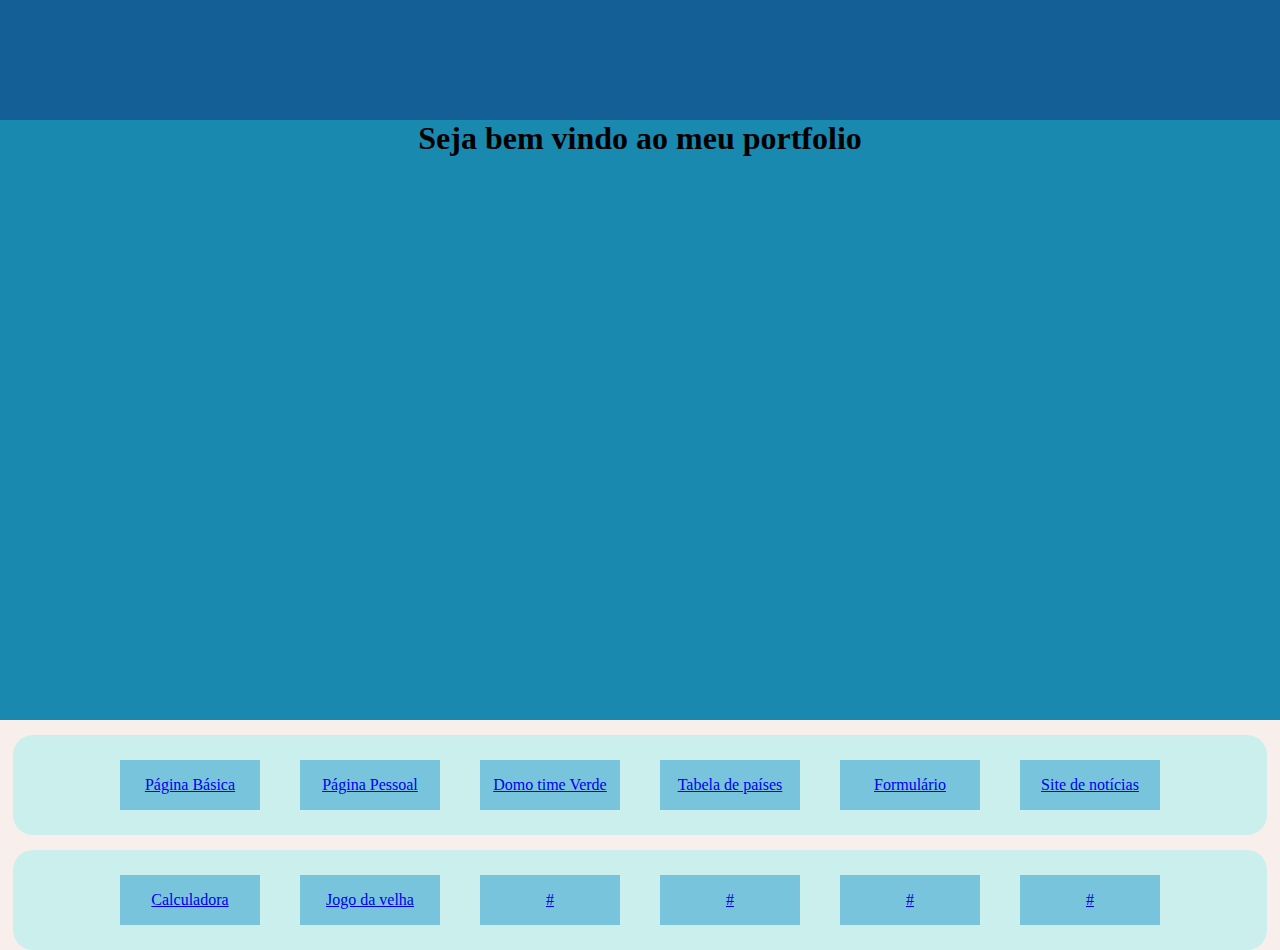
<file: trabalhos/index.html>
<!DOCTYPE html>
<html lang="en">
<head>
     <meta charset="UTF-8">
     <meta http-equiv="X-UA-Compatible" content="IE=edge">
     <meta name="viewport" content="width=device-width, initial-scale=1.0">
     <link rel="stylesheet" href="style.css">
     <title>Portfolio</title>
</head>
<body>
     <div class="container">
          <div class="header">

          </div>
          <div class="header-img">
               <h1>Seja bem vindo ao meu portfolio</h1>
          </div>
          <div class="conteudo">
               <div class="desafios-semanais">
                    <div class="card"><a href="./desafios/desafio_1">Página Básica</a></div>    
                    <div class="card"><a href="./desafios/desafio_2">Página Pessoal</a></div>    
                    <div class="card"><a href="./desafios/desafio_3">Domo time Verde</a></div>    
                    <div class="card"><a href="./desafios/desafio_4">Tabela de países</a></div>    
                    <div class="card"><a href="./desafios/desafio_5">Formulário</a></div>    
                    <div class="card"><a href="./desafios/desafio_6">Site de notícias</a></div>    
               </div>
               <div class="projetos">
                    <div class="card"><a href="./projetos/">Calculadora</a></div>
                    <div class="card"><a href="./projetos/">Jogo da velha</a></div>
                    <div class="card"><a href="./projetos/">#</a></div>
                    <div class="card"><a href="./projetos/">#</a></div>
                    <div class="card"><a href="./projetos/">#</a></div>
                    <div class="card"><a href="./projetos/">#</a></div>
               </div>
          </div>
          <div class="footer">

          </div>
     </div>
</body>
</html>
</file>
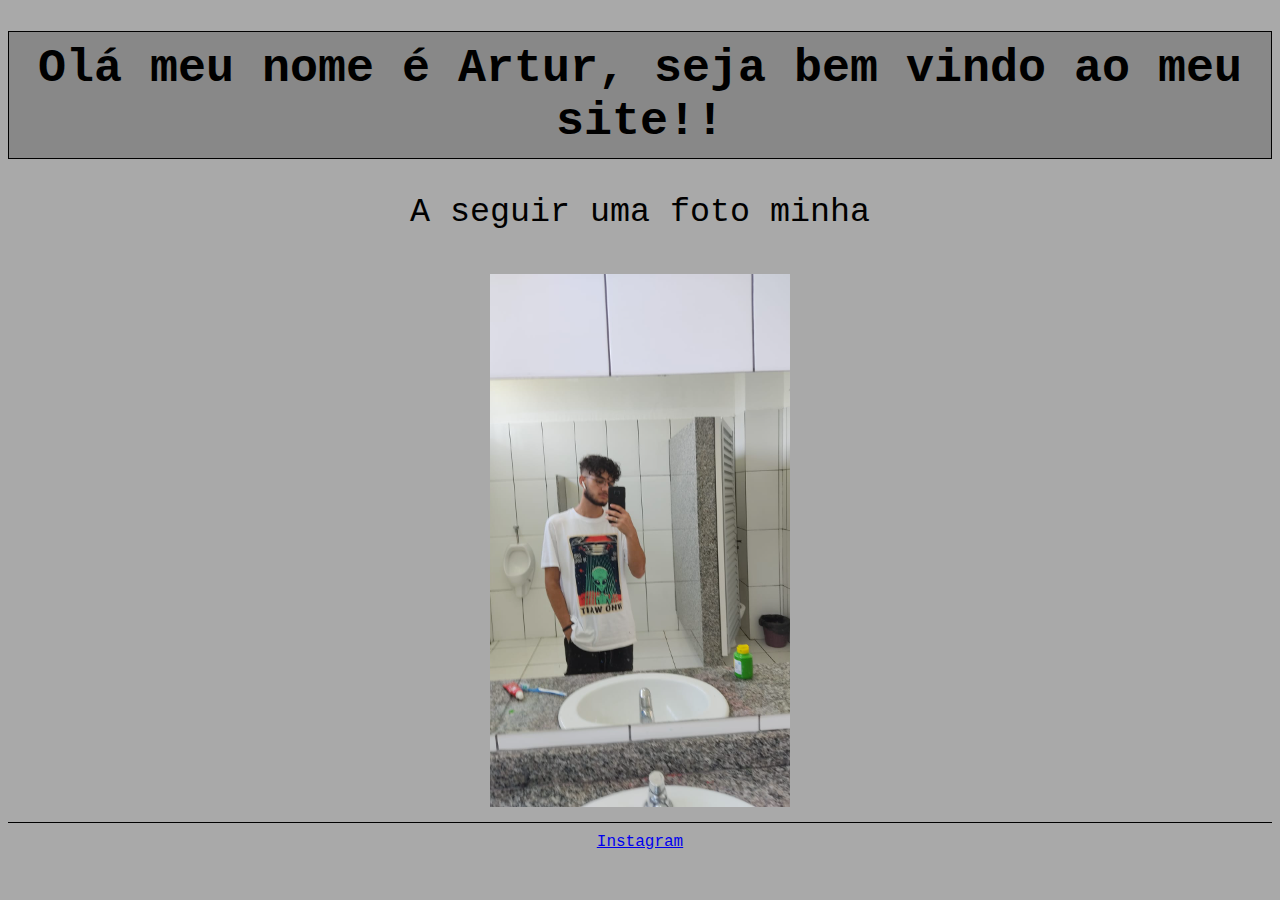
<file: trabalhos/desafios/desafio_2/index.html>
<!DOCTYPE html>
<html lang="pt-br">
<head>
     <meta charset="UTF-8">
     <meta http-equiv="X-UA-Compatible" content="IE=edge">
     <meta name="viewport" content="width=device-width, initial-scale=1.0">
     <link rel="stylesheet" href="style.css">
     <title>Desafio semanal 2</title>
</head>
<body>
     <div class="container">
          
          <h1 id="title">Olá meu nome é Artur, seja bem vindo ao meu site!!</h1>
          <p id="text">A seguir uma foto minha</p>
          <div class="image">
               <img id="minha_foto" src="eu_resized.jpg" alt="era pra aparecer minha foto kkkk">
          </div>
          <div id="rodape">
               <a href="https://www.instagram.com/arturdeters/">Instagram</a>
          </div>
     </div>
</body>
</html>
</file>
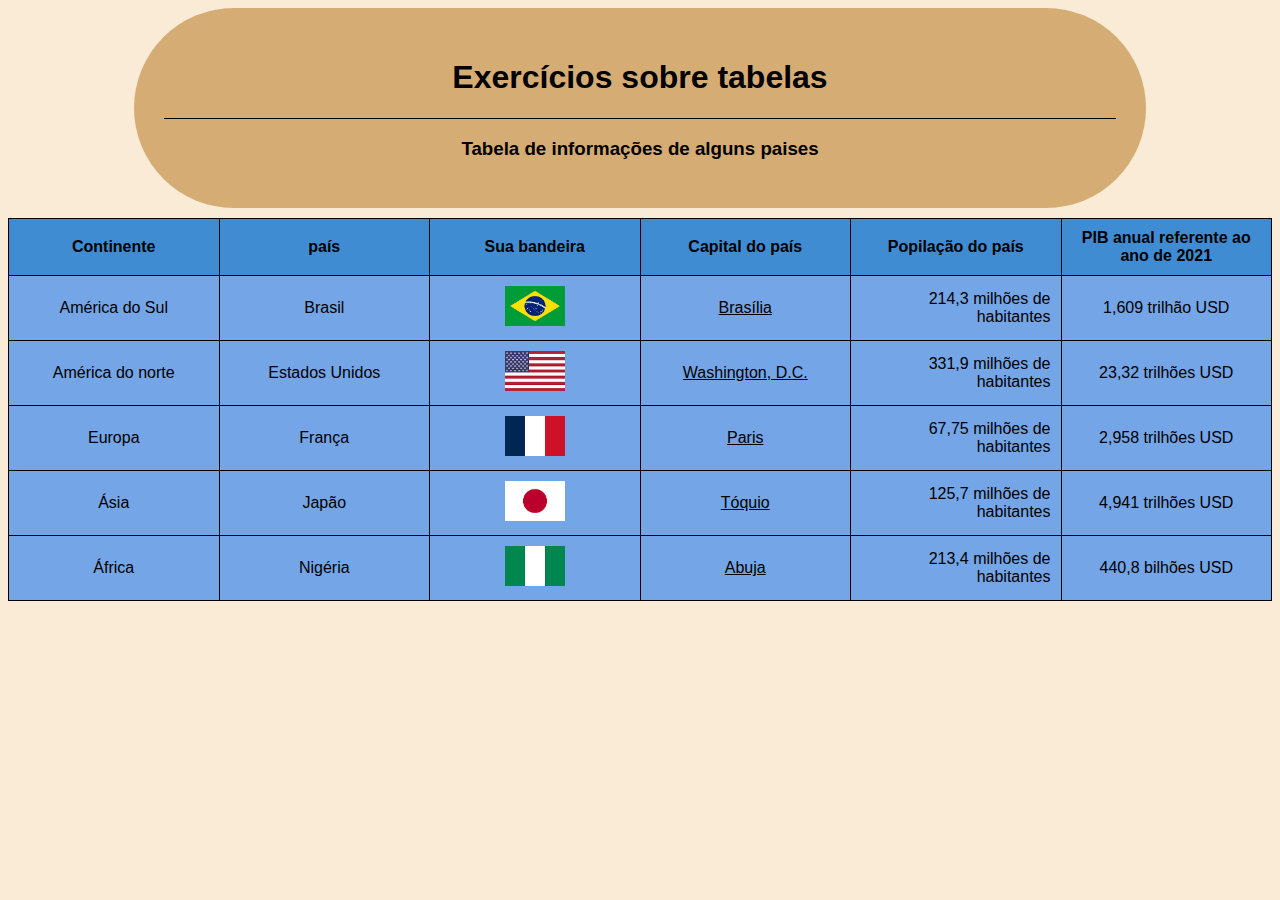
<file: trabalhos/desafios/desafio_4/index.html>
<!DOCTYPE html>
<html lang="pt-br">
<head>
     <meta charset="UTF-8">
     <meta http-equiv="X-UA-Compatible" content="IE=edge">
     <meta name="viewport" content="width=device-width, initial-scale=1.0">
     <title>Tabelas-Desafio_4</title>
     <link rel="stylesheet" href="style.css">
</head>
<body>
     <div class="titles">
          <h1>Exercícios sobre tabelas</h1>
          <div class="subtitle">
               <h3>Tabela de informações de alguns paises</h3>
          </div>
     </div>
     <div class="tablelas">
          <table class="tabela">
               <tr>
                    <th>Continente</th>
                    <th>país</th>
                    <th>Sua bandeira</th>
                    <th>Capital do país</th>
                    <th>Popilação do país</th>
                    <th>PIB anual referente ao ano de 2021</th>
               </tr>
                    <td>América do Sul</td>
                    <td>Brasil</td>
                    <td><img src="./imagens/brasil.png" alt="Bandeira do Brasil"></td>
                    <td><a href="https://pt.wikipedia.org/wiki/Brasília">Brasília</a></td>
                    <td class="pop">214,3 milhões de habitantes</td>
                    <td>1,609 trilhão USD</td>
               </tr>
               <tr>
                    <td>América do norte</td>
                    <td>Estados Unidos</td>
                    <td><img src="./imagens/estados_unidos.png" alt="Bandeira dos estados unidos"></td>
                    <td><a href="https://pt.wikipedia.org/wiki/Washington,_D.C.">Washington, D.C.
                    </a></td>
                    <td class="pop">331,9 milhões de habitantes</td>
                    <td>23,32 trilhões USD</td>
               </tr>
               <tr>
                    <td>Europa</td>
                    <td>França</td>
                    <td><img src="./imagens/franca.png" alt="Bandeira da França"></td>
                    <td><a href="https://pt.wikipedia.org/wiki/Paris">Paris</a></td>
                    <td class="pop">67,75 milhões de habitantes</td> 
                    <td>2,958 trilhões USD</td>
               </tr>
               <tr>
                    <td>Ásia</td>
                    <td>Japão</td>
                    <td><img src="./imagens/japao.png" alt="Bandeira do Japão"></td>
                    <td><a href="https://pt.wikipedia.org/wiki/Tóquio">Tóquio</a></td>
                    <td class="pop">125,7 milhões de habitantes</td>
                    <td>4,941 trilhões USD </td>
               </tr>
               <tr>
                    <td>África</td>
                    <td>Nigéria</td>
                    <td><img src="./imagens/nigeria.png" alt="Bandeira da Nigéria"></td>
                    <td><a href="https://pt.wikipedia.org/wiki/Abuja">Abuja</a></td>
                    <td class="pop">213,4 milhões de habitantes</td>
                    <td>440,8 bilhões USD</td>
               </tr>
          </table>
     </div>
</body>
</html>
</file>
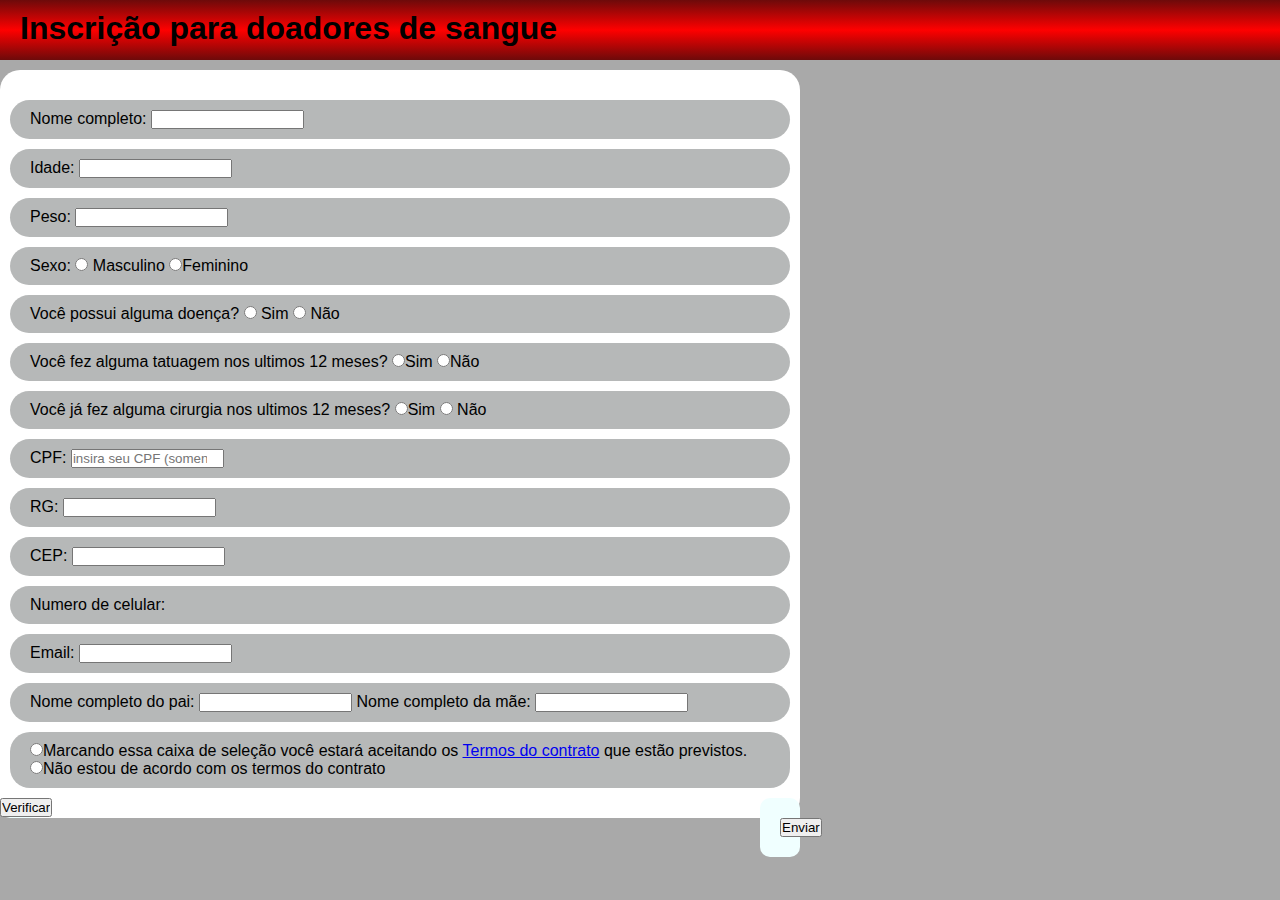
<file: trabalhos/desafios/desafio_5/index.html>
<!DOCTYPE html>
<html lang="pt-br">
<head>
     <meta charset="UTF-8">
     <meta http-equiv="X-UA-Compatible" content="IE=edge">
     <meta name="viewport" content="width=device-width, initial-scale=1.0">
     <title>Document</title>
     <link rel="stylesheet" href="style.css">
</head>
<body>
     <header>
          <div class="titulo">
               <h1>Inscrição para doadores de sangue</h1>
          </div>
     </header>
     <div class="conteudo">
          <div>
               <form action="https://inf.fw.iffarroupilha.edu.br/~bruno/form/formulario.php" name="f" method="get">
                    <div class="Nome">
                         <label for="nome">Nome completo:</label>
                         <input type="text" name="Nome completo:"><br>
                    </div>
                    <div class="idade">
                         <label for="idade">Idade: </label>
                         <input type="number" name="idade">
                    </div>
                    <div class="peso">
                         <label for="peso">Peso: </label>
                         <input type="number" name="peso"> 
                    </div>
                    <div class="sexo">
                         <label for="sexo">Sexo: </label>
                         <input type="radio" value="Masculino" name="sexo"> Masculino
                         <input type="radio" value="Feminino" name="sexo">Feminino
                    </div>
                    <div class="doenca"> <!--Não pode, para ficar mais fácil-->
                         <label for="doenca">Você possui alguma doença?</label>
                         <input type="radio" name="doenca" value="s"> Sim
                         <input type="radio" name="doenca" value="n"> Não
                    </div>
                    <div class="tatoo"> <!-- após 12 meses-->
                         <label for="tatoo">Você fez alguma tatuagem nos ultimos 12 meses?</label>
                         <input type="radio" name="tatoo" value="s">Sim
                         <input type="radio" name="tatoo" value="n">Não
                    </div>
                    <div class="cirurgia"> <!-- apos 12 meses-->
                         <label for="cirurgia">Você já fez alguma cirurgia nos ultimos 12 meses?</label>
                         <input type="radio" name="cirurgia" value="s">Sim
                         <input type="radio" name="cirurgia" value="n"> Não
                    </div>
                    <div class="cpf">
                         <label for="cpf">CPF: </label> 
                         <input id="cpf" type="number" placeholder="insira seu CPF (somente números)" pattern="[0-9]{11}">
                    </div>
                    <div class="rg">
                         <label for="rg">RG: </label>
                         <input type="number" name="rg">
                    </div>
                    <div class="CEP">
                         <label for="cep">CEP: </label>
                         <input type="number" name="CEP">
                    </div>
                    <div class="numero-celular">
                         <label for="nmr-celular">Numero de celular: </label>
                    </div>
                    <div class="email">
                         <label for="e-mail">Email:</label>
                         <input type="email" name="email">
                    </div>
                    <div class="pais">
                         <label for="pai">Nome completo do pai: </label>
                         <input type="text" name="pai">
                         <label for="mae">Nome completo da mãe: </label>
                         <input type="text" name="mae">
                    </div>
                    <div class="termos-contrato">
                         <input type="radio" name="contrato" value="aceito"><label for="contrato">Marcando essa caixa de seleção você estará aceitando os <a href="#">Termos do contrato</a>
                              que estão previstos.</label><br>
                         <input type="radio" name="contrato" value="nao-aceito"><label for="contrato">Não estou de acordo com os termos do contrato</label>
                    </div>    
                    <div class="button-verificar">
                         <input type="button" name="verificar" value="Verificar">
                    </div>
                    <div class="button-submit">
                         <input type="button" name="submit" value="Enviar">
                    </div>
               </form>
          </div>
     </div>
</body>
</html>
</file>
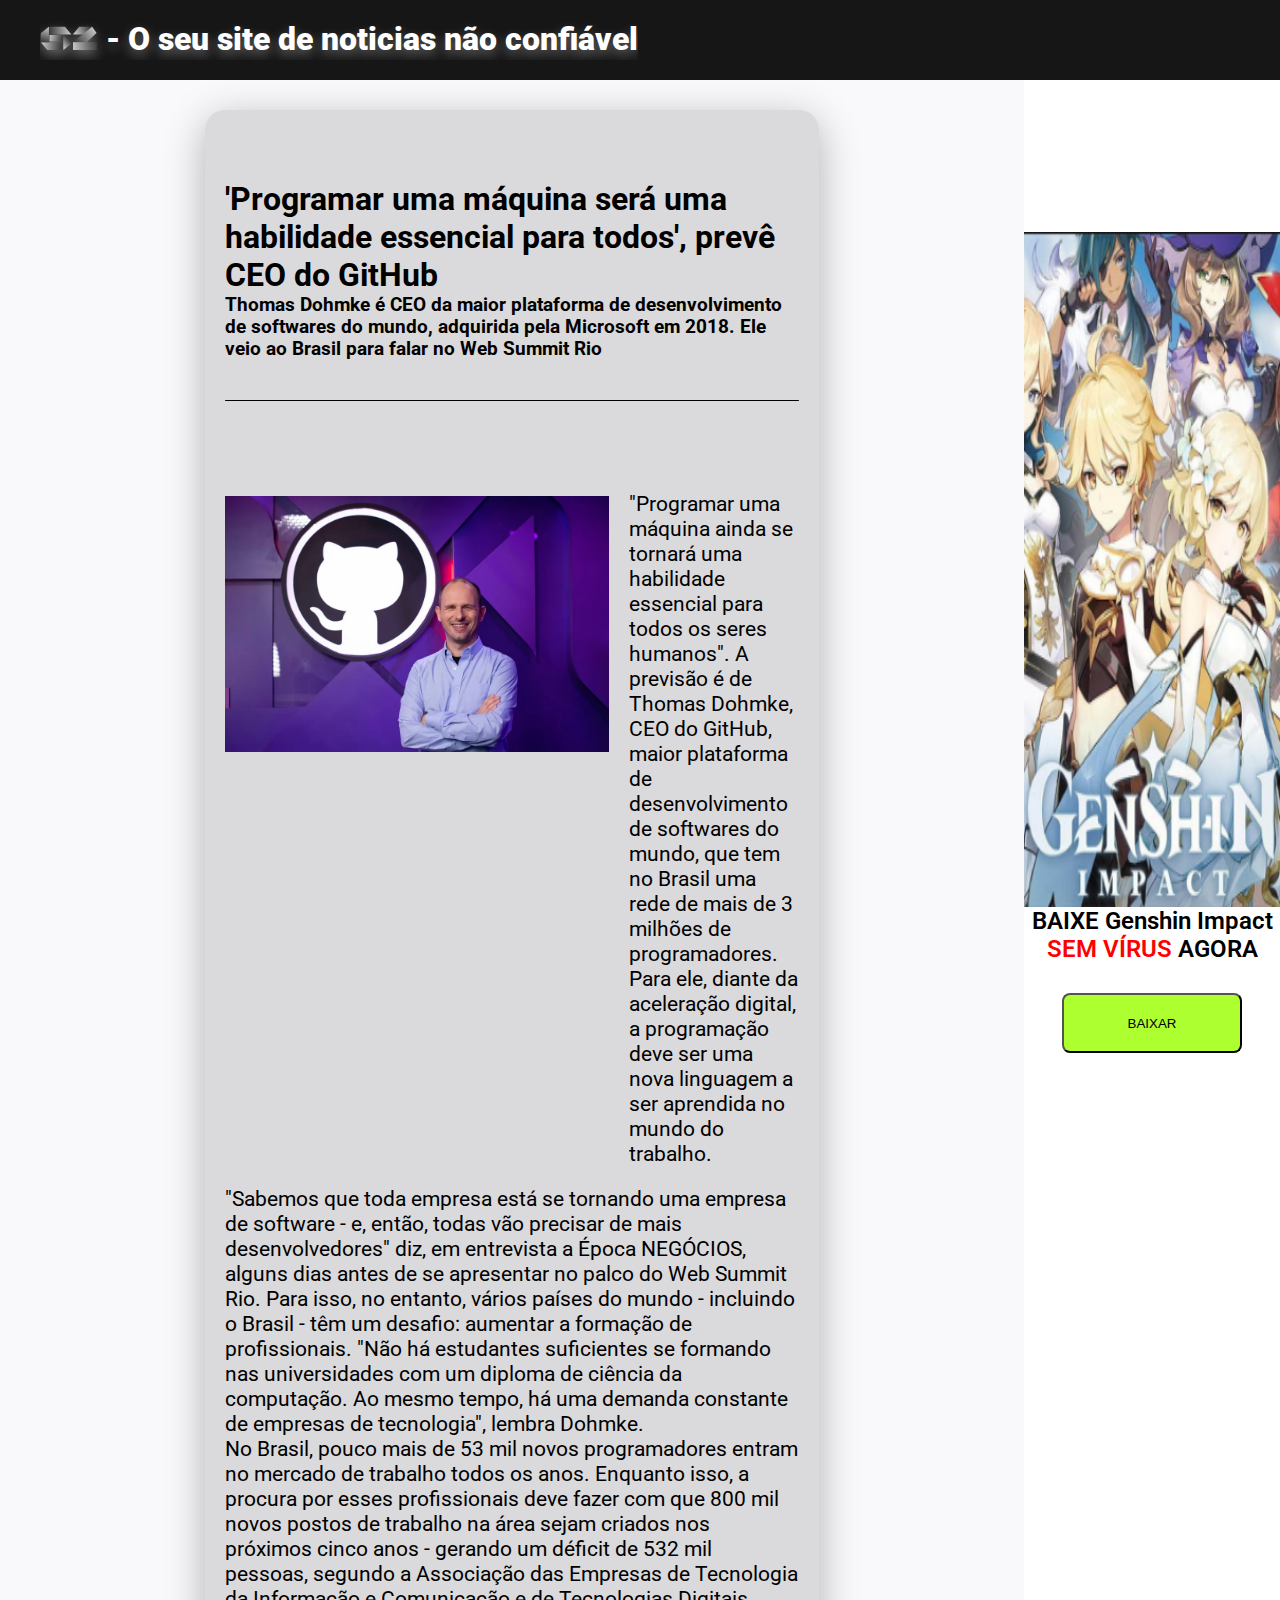
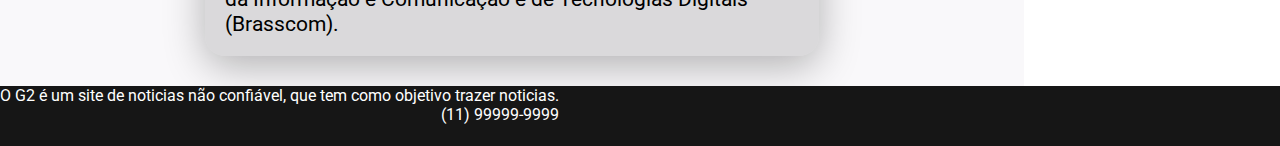
<file: trabalhos/desafios/desafio_6/index.html>
<!DOCTYPE html>
<html lang="pt-br">
<head>
     <meta charset="UTF-8">
     <meta http-equiv="X-UA-Compatible" content="IE=edge">
     <meta name="viewport" content="width=device-width, initial-scale=1.0">
     <link rel="stylesheet" href="style.css">
     <script src="script.js"></script>
     <link rel="preconnect" href="https://fonts.googleapis.com">
     <link rel="preconnect" href="https://fonts.gstatic.com" crossorigin>
     <link href="https://fonts.googleapis.com/css2?family=Roboto:ital,wght@1,300&display=swap" rel="stylesheet">
     <link rel="preconnect" href="https://fonts.googleapis.com">
     <link rel="preconnect" href="https://fonts.gstatic.com" crossorigin>
     <link href="https://fonts.googleapis.com/css2?family=Foldit:wght@600&family=Roboto:ital,wght@1,300&display=swap" rel="stylesheet">
     <title>G2 | Notícias duvidosas</title>
</head>
<body>
     <div class="container">
          <div class="header">
               <h1 id="name" ><span id="logo">G2</span> - O seu site de noticias não confiável</h1> 
          </div>
          <div class="document">
               <div id="main">
                    <div id="filha-main">
                         <div class="title">
                              <h1 id="title-ia">'Programar uma máquina será uma habilidade essencial para todos', prevê CEO do GitHub</h1>
                              <h3 id="sub-title">Thomas Dohmke é CEO da maior plataforma de desenvolvimento de softwares do mundo, adquirida pela Microsoft em 2018. Ele veio ao Brasil para falar no Web Summit Rio</h3>
                              <div class="line"></div>
                         </div>
                         <div class="doc-noticia">
                              <div class="img-noticia">
                                   <img src="./img/thomas-dohmke-headshot.webp" alt="Imagem do CEO do GitHub">
                                   <p class="doc-cont">"Programar uma máquina ainda se tornará uma habilidade essencial para todos os seres humanos". A previsão é de Thomas Dohmke, CEO do GitHub, maior plataforma de desenvolvimento de softwares do mundo, que tem no Brasil uma rede de mais de 3 milhões de programadores. Para ele, diante da aceleração digital, a programação deve ser uma nova linguagem a ser aprendida no mundo do trabalho.
                              </div>

                              <p class="doc-cont">"Sabemos que toda empresa está se tornando uma empresa de software - e, então, todas vão precisar de mais desenvolvedores" diz, em entrevista a Época NEGÓCIOS, alguns dias antes de se apresentar no palco do Web Summit Rio. Para isso, no entanto, vários países do mundo - incluindo o Brasil - têm um desafio: aumentar a formação de profissionais. "Não há estudantes suficientes se formando nas universidades com um diploma de ciência da computação. Ao mesmo tempo, há uma demanda constante de empresas de tecnologia", lembra Dohmke.</p>
                              <p class="doc-cont">No Brasil, pouco mais de 53 mil novos programadores entram no mercado de trabalho todos os anos. Enquanto isso, a procura por esses profissionais deve fazer com que 800 mil novos postos de trabalho na área sejam criados nos próximos cinco anos - gerando um déficit de 532 mil pessoas, segundo a Associação das Empresas de Tecnologia da Informação e Comunicação e de Tecnologias Digitais (Brasscom).</p>
                         </div>
                    </div>
               </div>
               <div id="left">
                    <img src="./img/Captura de tela 2023-05-04 224711.png" alt="ganshin">
                    <h2>BAIXE Genshin Impact <span id="virus">SEM VÍRUS</span> AGORA</h2>
                    <button id="btn-gns" onclick="virus()">BAIXAR</button>
               </div>
          </div>
          <div class="footer">
               <div class="footer-content">
                    <div class="footer-section about">
                         <p>
                              O G2 é um site de noticias não confiável, que tem como objetivo trazer noticias.
                         </p>
               <div class="contact">
                    <span><i class="fas fa-phone"></i> (11) 99999-9999</span>
                    <span><i class="fas fa-envelope"></i> 
          </div>

     </div>
</body>
</html>
</file>
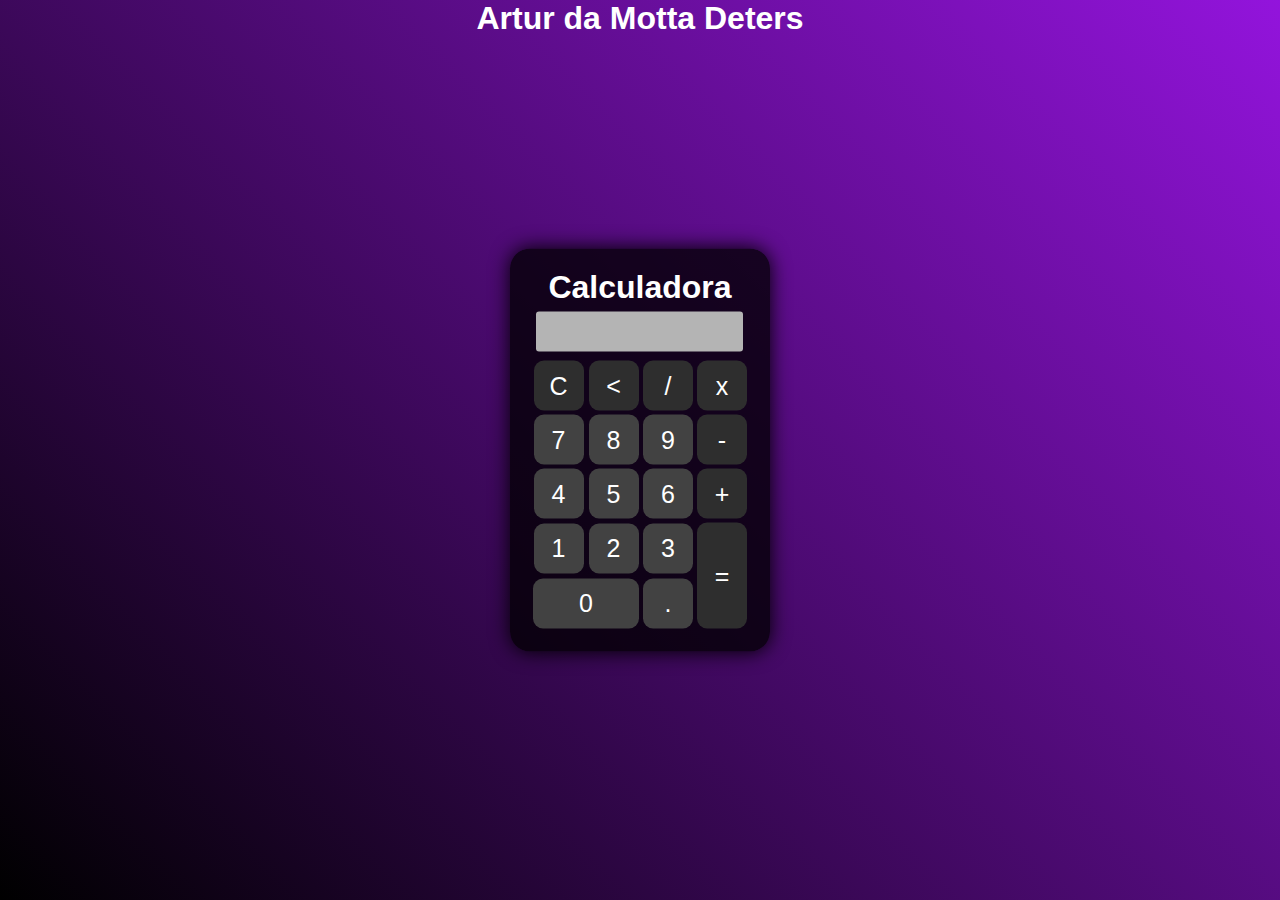
<file: trabalhos/projetos/calculadora/index.html>
<!DOCTYPE html>
<html lang="en">
<head>
     <meta charset="UTF-8">
     <meta http-equiv="X-UA-Compatible" content="IE=edge">
     <meta name="viewport" content="width=device-width, initial-scale=1.0">
     <title>calculadora</title>
     <link rel="stylesheet" href="style.css">
     <script src="script.js"></script>
</head>
<body>
     <div class="fundo">
          <h1>Artur da Motta Deters</h1>
          <div class="calculadora">
               <h1>Calculadora</h1>
               <p id="resultado"></p>
               <table>
                    <tr>
                         <td><button class="op" onclick="clean()">C</button></td>
                         <td><button class="op" onclick="back()"><</button></td>
                         <td><button class="op" onclick="insert('/')">/</button></td>
                         <td><button class="op" onclick="insert('*')">x</button></td>
                    </tr>
                    <tr>
                         <td><button class="num" onclick="insert(7)">7</button></td>
                         <td><button class="num" onclick="insert(8)">8</button></td>
                         <td><button class="num" onclick="insert(9)">9</button></td>
                         <td><button class="op" onclick="insert('-')">-</button></td>
                    </tr>
                    <tr>
                         <td><button class="num" onclick="insert(4)">4</button></td>
                         <td><button class="num" onclick="insert(5)">5</button></td>
                         <td><button class="num" onclick="insert(6)">6</button></td>
                         <td><button class="op" onclick="insert('+')">+</button></td>
                    </tr>
                    <tr>
                         <td><button class="num" onclick="insert(1)">1</button></td>
                         <td><button class="num" onclick="insert(2)">2</button></td>
                         <td><button class="num" onclick="insert(3)">3</button></td>
                         <td rowspan="2"><button id="bot-igual" onclick="calcular()">=</button></td>
                    </tr>
                    <tr>
                         <td colspan="2"><button class="num" id="bot-zero" onclick="insert(0)">0</button></td>
                         <td><button class="num" onclick="insert('.')">.</button></td>
                    </tr>
               </table>
          </div>
     </div>
</body>
</html>
</file>
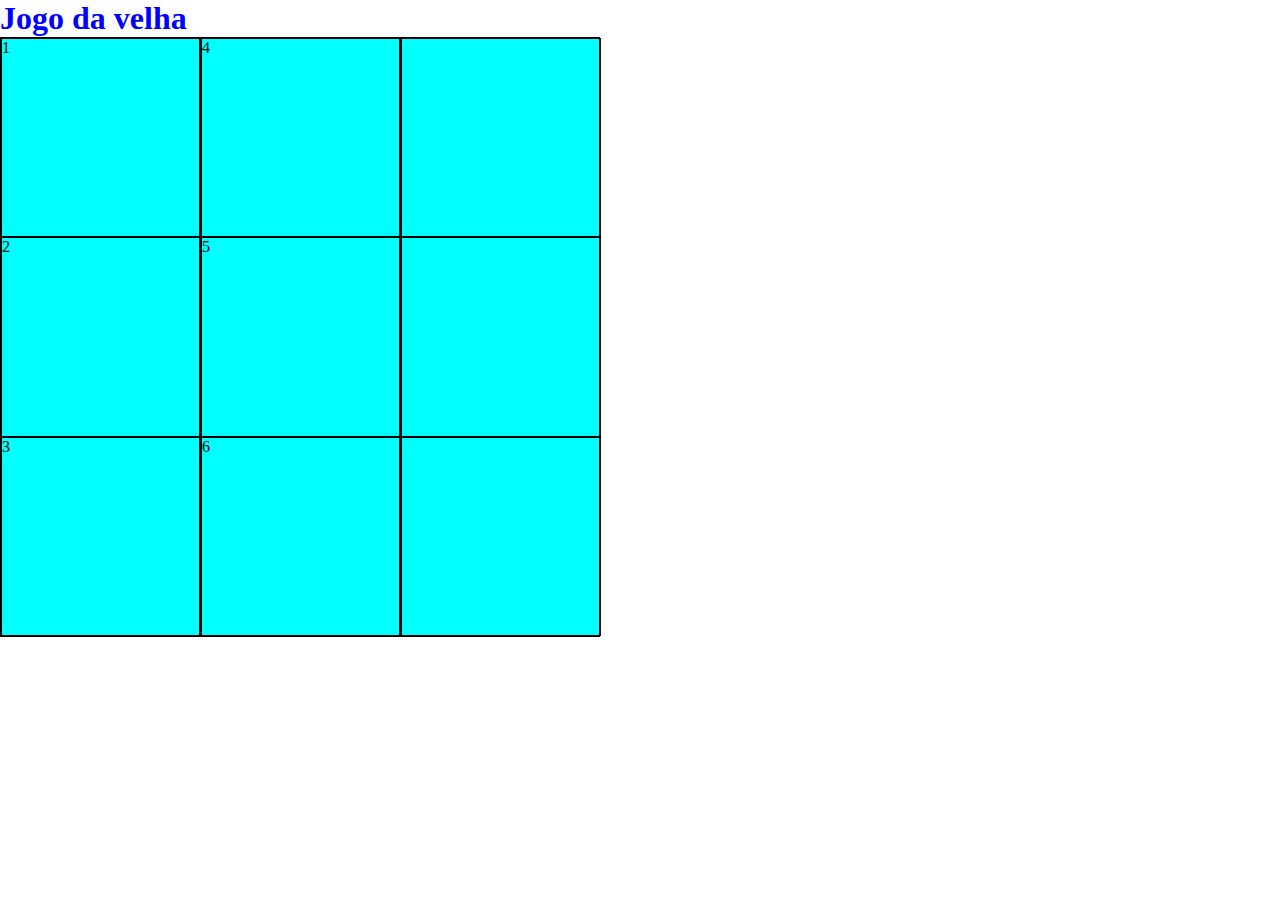
<file: trabalhos/projetos/jogo_da_velha/index.html>
<!DOCTYPE html>
<html lang="en">
<head>
     <meta charset="UTF-8">
     <meta http-equiv="X-UA-Compatible" content="IE=edge">
     <meta name="viewport" content="width=device-width, initial-scale=1.0">
     <title>Jogo da velha</title>
     <link rel="stylesheet" href="style.css">
</head>
<body>
     <div class="container">
          <div class="title">
               <h1>Jogo da velha</h1>
          </div>
          <div class="game">
               <div class="line-1">
                    <div class="column-1" name="column-1-line-1">1</div>
                    <div class="column-2" name="column-2-line-1">2</div>
                    <div class="column-3" name="column-3-line-1">3</div>
               </div>
               <div class="line-2">
                    <div class="column-1" name="column-1-line-2">4</div>
                    <div class="column-2" name="column-2-line-2">5</div>
                    <div class="column-3" name="column-3-line-2">6</div>
               </div>
               <div class="line-3">
                    <div class="column-1" name="column-1-line-3"></div>
                    <div class="column-2" name="column-2-line-3"></div>
                    <div class="column-3" name="column-3-line-3"></div>
               </div>
          </div>
     </div>
</body>
</html>
</file>
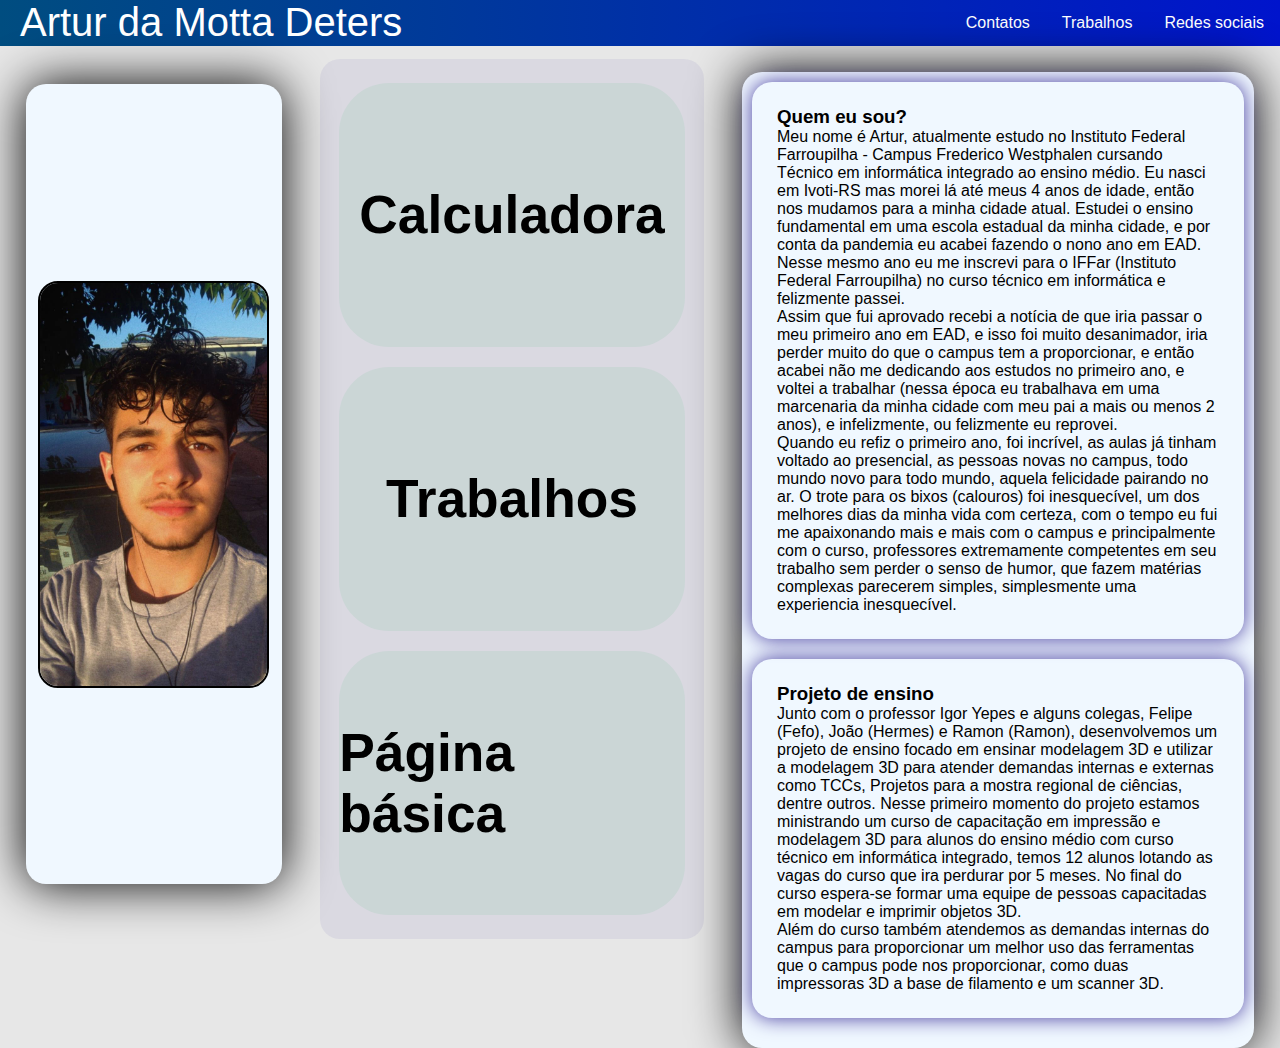
<file: cancel.html>
<!DOCTYPE html>
<html lang="pt-br">
<head>
     <meta charset="UTF-8">
     <meta http-equiv="X-UA-Compatible" content="IE=edge">
     <meta name="viewport" content="width=device-width, initial-scale=1.0">
     <link rel="stylesheet" href="style.css">
     <title>Artur da Motta Deters</title>
</head>
<body>
     <div class="container">
          <header> <!--Cabeçario da página-->
               <div class="containder-2">
                    <div class="menu">
                         <nav>
                              <ul>
                                   <li name="nome">Artur da Motta Deters</li>
                                   <li><a href="#">Redes sociais</a></li>
                                   <li><a href="./trabalhos/index.html">Trabalhos</a></li>                    
                                   <li><a href="#">Contatos</a></li>
                              </ul>
                         </nav>
                    </div>
               </div>
          </header>
          <div> <!--Conteúdo da página-->
               <div id="img-001">
                    <img src="./img/artur.jpg" alt="Imagem de Artur da Motta Deters">
               </div>
               <div id="quem-sou-eu">
                    <div id="textos">
                         <h3>Quem eu sou?</h3>
                         <p>Meu nome é Artur, atualmente estudo no Instituto Federal Farroupilha - Campus Frederico Westphalen cursando Técnico em informática integrado ao ensino médio. Eu nasci em Ivoti-RS mas morei lá até meus 4 anos de idade, então nos mudamos para a minha cidade atual. Estudei o ensino fundamental em uma escola estadual da minha cidade, e por conta da pandemia eu acabei fazendo o nono ano em EAD. Nesse mesmo ano eu me inscrevi para o IFFar (Instituto Federal Farroupilha) no curso técnico em informática e felizmente passei.</p>
                         <p>Assim que fui aprovado recebi a notícia de que iria passar o meu primeiro ano em EAD, e isso foi muito desanimador, iria perder muito do que o campus tem a proporcionar, e então acabei não me dedicando aos estudos no primeiro ano, e voltei a trabalhar (nessa época eu trabalhava em uma marcenaria da minha cidade com meu pai a mais ou menos 2 anos), e infelizmente, ou felizmente eu reprovei.</p>
                         <p>Quando eu refiz o primeiro ano, foi incrível, as aulas já tinham voltado ao presencial, as pessoas novas no campus, todo mundo novo para todo mundo, aquela felicidade pairando no ar. O trote para os bixos (calouros) foi inesquecível, um dos melhores dias da minha vida com certeza, com o tempo eu fui me apaixonando mais e mais com o campus e principalmente com o curso, professores extremamente competentes em seu trabalho sem perder o senso de humor, que fazem matérias complexas parecerem simples, simplesmente uma experiencia inesquecível.</p>
                    </div>
                    <div id="textos">
                         <h3>Projeto de ensino</h3>
                         <p>Junto com o professor Igor Yepes e alguns colegas, Felipe (Fefo), João (Hermes) e Ramon (Ramon), desenvolvemos um projeto de ensino focado em ensinar modelagem 3D e utilizar a modelagem 3D para atender demandas internas e externas como TCCs, Projetos para a mostra regional de ciências, dentre outros. Nesse primeiro momento do projeto estamos ministrando um curso de capacitação em impressão e modelagem 3D para alunos do ensino médio com curso técnico em informática integrado, temos 12 alunos lotando as vagas do curso que ira perdurar por 5 meses. No final do curso espera-se formar uma equipe de pessoas capacitadas em modelar e imprimir objetos 3D.</p>
                         <p>Além do curso também atendemos as demandas internas do campus para proporcionar um melhor uso das ferramentas que o campus pode nos proporcionar, como duas impressoras 3D a base de filamento e um scanner 3D.</p>
                    </div>
               </div>
               <div class="bot-pg">
                    <div id="bt-pg-div">
                         <a href="./trabalhos/projetos/calculadora/index.html" target="_blank">Calculadora</a>
                    </div>
                    <div id="bt-pg-div">
                         <a href="./trabalhos/index.html" target="_blank">Trabalhos</a>
                    </div>
                    <div id="bt-pg-div">
                         <a href="./trabalhos/desafios/desafio_2/" target="_blank">Página básica</a>
                    </div>
               </div>
          <footer>
               
          </footer>
     </div>
</body>
</html>
</file>
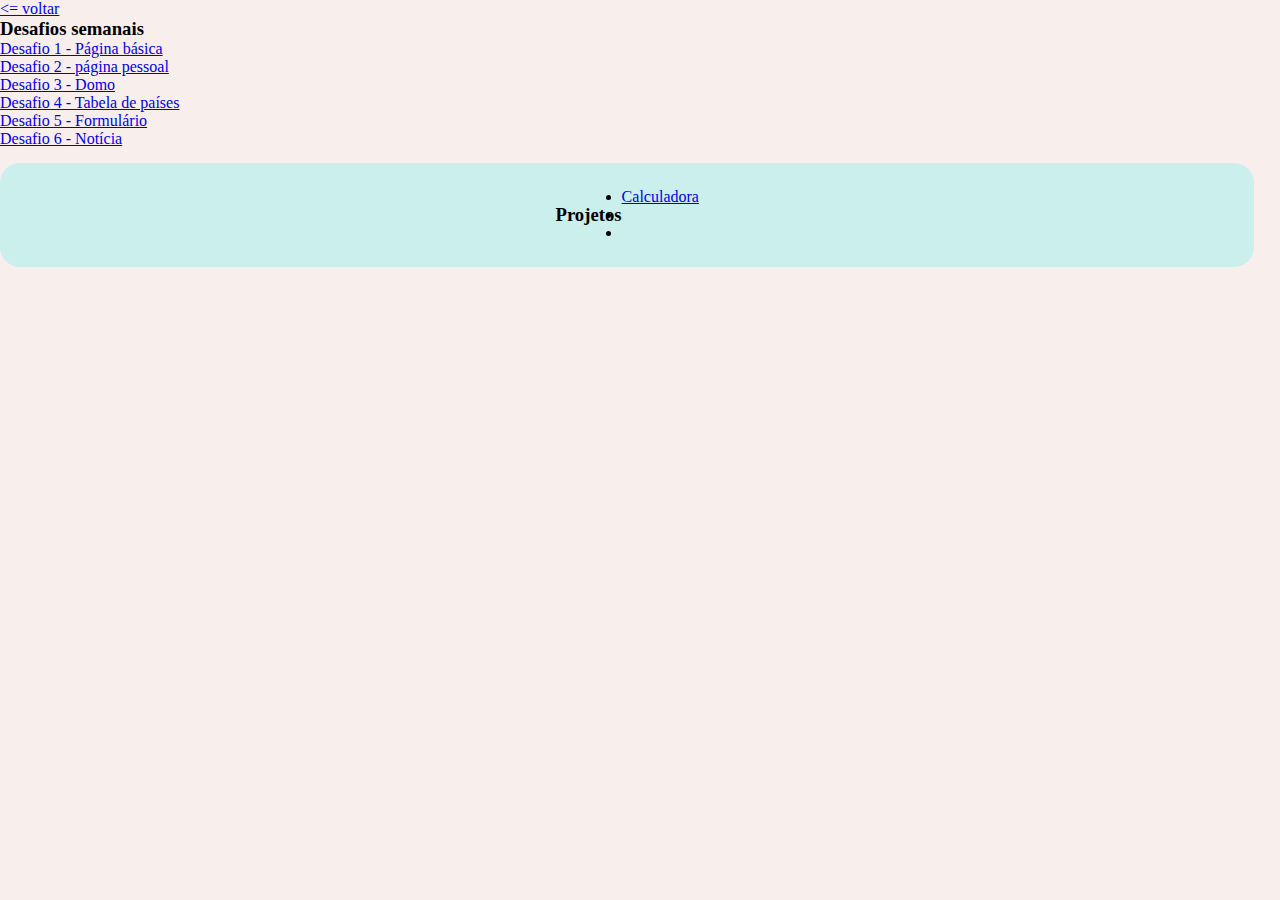
<file: trabalhos/index-cancel.html>
<!DOCTYPE html>
<html lang="en">
<head>
     <meta charset="UTF-8">
     <meta http-equiv="X-UA-Compatible" content="IE=edge">
     <meta name="viewport" content="width=device-width, initial-scale=1.0">
     <title>Trabalhos</title>
     <link rel="stylesheet" href="style.css">
</head>
<body>
     <div class="container">
          <div class="volt"><a href="../index.html"><= voltar</a></div>
          <div class="desafios">
               <h3>Desafios semanais</h3>
               <ul>
                    <li><a target="_blank" href="./desafios/desafio_1/index.html">Desafio 1 - Página básica</a></li>
                    <li><a target="_blank" href="./desafios/desafio_2/index.html">Desafio 2 - página pessoal</a></li>
                    <li><a target="_blank" href="./desafios/desafio_3/index.html">Desafio 3 - Domo</a></li>
                    <li><a target="_blank" href="./desafios/desafio_4/index.html">Desafio 4 - Tabela de países</a></li>
                    <li><a target="_blank" href="./desafios/desafio_5/index.html">Desafio 5 - Formulário</a></li>
                    <li><a target="_blank" href="./desafios/desafio_6/index.html">Desafio 6 - Notícia</a></li>
               </ul>
          </div>
          <div class="projetos">
               <h3>Projetos</h3>
               <ul>
                    <li><a target="_blank" href="./projetos/calculadora">Calculadora</a></li>
                    <li><a target="_blank" href=""></a></li>
                    <li><a target="_blank" href=""></a></li>
               </ul>
          </div>
     </div>
</body>
</html>
</file>
<file: trabalhos/style.css>
:root {
     --color1:  #155f97;
     --color2:  #1a89b0;
     --color3:  #79c4dd;
     --color4:  #caefed;
     --color5:  #f8efed;     
}
* {
     padding: 0;
     margin: 0;
     box-sizing: border-box;
}
body {
     background: var(--color5);
}
.header {
     background: var(--color1);
     width: 100vw;
     height: 120px;
}
.header-img {
     width: 100vw;
     height: 600px;
     background-color: var(--color2);
     display: flex;
     text-align: center;
     justify-content: center;
}
.conteudo {
     background: var(--color5);
     width: 100vw;
     height: auto;
     display: flex;
     flex-direction: column;
     align-items: center;
     justify-content: space-around;
}
.desafios-semanais, .projetos {
     background: var(--color4);
     width: 98%;
     margin-top: 15px;
     padding: 25px;
     border-radius: 20px;
     display: flex;
     align-items: center;
     justify-content: center;
}
.card {
     width: 140px;
     height: 50px;
     background: var(--color3);
     align-items: center;
     justify-content: center;
     display: flex;
     margin: 0 20px;
}
</file>
<file: trabalhos/desafios/desafio_2/style.css>
body{
     background-color: darkgray;
     font-family: 'Courier New';
     text-align: center;
}
#title{
     padding: 10px;
     border: 1px solid;
     background-color: rgb(136, 136, 136);
     font-size: 35pt;
}
#text{
     font-size: 25pt;
}
.image{
     padding: 10px;
}
#rodape{
     border-top: 1px solid;
     padding: 10px;
}
</file>
<file: trabalhos/desafios/desafio_4/style.css>
html{
     background-color:antiquewhite;
     align-items: center;
     text-align: center;
     font-family:'Franklin Gothic Medium', 'Arial Narrow', Arial, sans-serif;
}
.titles{
     padding: 30px;
     border: 1px;
     margin-left: 10%;
     margin-right: 10%;
     border-radius: 200px;
     margin-bottom: 10px;
     background-color: rgb(214, 172, 117);
}

.subtitle{
     border-top: 1px solid;
}
.tabela{
     width: 100%;
     margin-bottom : .5em;
     table-layout: fixed;
     text-align: center;
}
.tabela, tr, td, th{
     border: 1px solid;
     border-collapse: collapse;
     padding: 10px;
}
.pop{
     text-align: right;
}
th{
     background-color: rgb(64, 140, 211);
     text-align: center;
}
td{
     background-color: rgb(116, 165, 230);
     text-align: center;
}
a{
     color: black;
}
img{
     height: 40px;
     width: 60px;
}
</file>
<file: trabalhos/desafios/desafio_5/style.css>
* {
     margin: 0px;
     padding: 0px;
     box-sizing: border-box;
     font-family: 'Gill Sans', 'Gill Sans MT', Calibri, 'Trebuchet MS', sans-serif;
}
body {
     background-color: darkgray;
}
header {
     background: linear-gradient(rgb(109, 10, 10), red, rgb(109, 10, 10));
     justify-content: center;
     align-items: center;
     width: 100%;
     height: 60px;
     padding-bottom: 10px;
}
.titulo {
     justify-content: center;
     align-items: center;
     padding: 10px 0px 10px 20px; 
}
.conteudo {
     margin-top: 10px;
     padding-top: 20px;
     padding-bottom: 20px;
     background-color: rgb(255, 255, 255);
     border-radius: 20px;
     width: 800px;
}

.Nome, .idade, .peso, .sexo, .doenca, .tatoo, .cirurgia, .cpf, .rg, .CEP, .numero-celular, .email, .pais, .termos-contrato {
     background-color: rgb(182, 184, 184);
     margin: 10px;
     padding: 10px 20px 10px 20px;
     border-radius: 20px;
     font-family: Arial;
}
.button-verificar {
     float: left;
     width: 40px;
     height: 20px;
     border-radius: 10px;
     background-color: azure;
}
.button-submit {
     float: right;
     width: 40px;
     padding: 20px;
     border-radius: 10px;
     background-color: azure;
     color: black;
}
.button-submit:hover, .button-verificar:hover {
     color: blue;
}
</file>
<file: trabalhos/desafios/desafio_6/style.css>
* {
     margin: 0;
     padding: 0;
     box-sizing: border-box;
     overflow: auto;
}
.container {
     width: 100vw;
}
.header {
     width: 100vw;
     height: 80px;
     background-color: rgb(22, 22, 22);
     display: flex;
     padding: 0 auto;
     align-items: center;
     color: white;
}
#name {
     font-weight: 900;
     font-family: 'Roboto', sans-serif;
     margin-left: 40px;
     text-shadow: 0px 5px 12px rgba(255, 255, 255, 0.349);

}
#logo {
     font-family: 'Foldit', sans-serif;
}
#main {
     width: 80vw;
     background: rgb(249, 248, 250);
     float: left;
     justify-content: center;
     display: flex;
     font-family: 'Roboto', sans-serif;

}
#left {
     width: 20vw;
     height: 1125px;
     background-color: rgb(255, 255, 255);
     float: right;
     justify-content: center;
     align-items: center;
     display: flex;
     flex-direction: column;
}
#left > img {
     width: 100%;
     height: 60%;
}
#left >h2 {
     text-align: center;
     font-family: 'Roboto', sans-serif;
     font-weight: 600;
}
#virus {
     color: red;
}
#btn-gns {
     width: 70%;
     height: 60px;
     margin-top: 30px;
     background-color: greenyellow;
     border-radius: 8px;
     cursor: pointer;
     border: 2px outset black;
}
#btn-gns:hover {
     cursor: pointer;
     background-color: rgb(139, 202, 45);
     border: 2px inset black;
}
#filha-main {
     width: 60%;
     background-color: rgba(0, 0, 0, 0.123);
     padding: 20px;
     margin: 30px 0px;
     border-radius: 20px;
     box-shadow: 0px 10px 40px rgba(0, 0, 0, 0.295);
}

.doc-cont {
     font-size: 16pt;
}
.img-noticia {
     margin-top: 40px;
     margin-bottom: 20px;
}
img[alt="Imagem do CEO do GitHub"] {
     width: 30vw;
     float: left;
     margin: 20px;
     margin-left: 0px;
     margin-top: 5px;
}
.title {
     font-weight: 700;
     margin: 50px 0px;
}
.line {
     width: 100%;
     height: 1px;
     background-color: black;
     border-radius: 1px;
     margin-top: 40px;
}
.footer {
     width: 100vw;
     height: 60px;
     background-color: rgb(22, 22, 22);
     color: white;
     font-family: 'Roboto', sans-serif;	
     display: flex;
}
.footer-consent {
     width: 100%;
}
.contact {
     float: right;
}
@media only screen and (max-width: 600px){
     .document {
          display: flex;
          flex-direction: column;
          width: 100vw;
     }
     #main {
          width: 100%;
     }
     #left {
          float: none;
          width: 100%;
          height: 300px;
          padding: 10px 0;
     }
     #filha-main {
          width: 90%;
     }
     .img-noticia {
          display: flex;
          flex-direction: column;
          align-items: center;
     }
     .img-noticia > img {
          width: 90%;
     }
     #btn-gns {
          margin-bottom: 10px;
     } 
}
</file>
<file: trabalhos/projetos/calculadora/style.css>
* {
     margin: 0;
     padding: 0;
     box-sizing: border-box;
}
.fundo {
     background: linear-gradient(45deg, black, rgb(147, 20, 220));
     height: 100vh;
     color: #fff;
     font-family: arial;
     text-align: center;
}
.calculadora {
     position: absolute;
     background-color: rgba(0, 0, 0, 0.764);
     top: 50%;
     left: 50%;
     transform: translate(-50%, -50%);
     border-radius: 20px;
     padding: 20px;
     box-shadow: 0px 0px 20px black;
}
.num {
     width: 50px;
     height: 50px;
     margin: 1px;
     font-size: 25px;
     border-radius: 10px;
     border-style: none;
     background-color: rgb(66, 66, 66);
     color: #fff;
}
.num:hover {
     background-color: rgb(44, 44, 44);
     text-shadow: 0px 0px 7px white;
     transition: 300ms;
}
#bot-igual {
     height: 106px;
     background-color: rgb(46, 46, 46);
     width: 50px;
     margin: 1px;
     font-size: 25px;
     border-radius: 10px;
     border-style: none;
     color: #fff;
}
#bot-igual:hover{
     background-color: #d400ff;
     border-radius: 50px;
     box-shadow: 0px 0px 10px #d400ff;
     transition: 800ms;
}
#bot-zero {
     width: 106px;
}
#resultado {
     width: 207px;
     height: 40px;
     background-color: #b4b4b4;
     padding: 5px; /*5px*/
     margin: 6px;
     font-size: 26px;
     color: black;
     text-align: right;
     border-radius: 3px;
}
.op{
     background-color: rgb(46, 46, 46);
     width: 50px;
     height: 50px;
     margin: 1px;
     font-size: 25px;
     border-radius: 10px;
     border-style: none;
     color: #fff;
}
.op:hover {
     background-color: rgb(41, 41, 41);
     border-radius: 40px;
     text-shadow: 0px 0px 7px white;
     transition: 300ms;
}
</file>
<file: trabalhos/projetos/jogo_da_velha/style.css>
* {
     margin: 0;
     padding: 0;
     box-sizing: border-box;
}
.title > h1 {
     color: blue;
}
.container {
     width: 100vw;
     height: auto;
     align-items: center;
     justify-content: center;
     
}
.game {
     width: auto;
     height: auto;
     background-color: aqua;
}
.line-1, .line-2, .line-3 {
     display: flex;
     flex-direction: column;
     width: 200px;
     height: 600px;
     background-color: aqua;
     border: 1px solid;
     float: left;
} 
.column-1, .column-2, .column-3 {
     width: 200px;
     height: 200px;
     border: 1px solid;
}
</file>
<file: style.css>
* {
     padding: 0px;
     margin: 0px;
     box-sizing: border-box;
     font-family:'Lucida Sans', 'Lucida Sans Regular', 'Lucida Grande', 'Lucida Sans Unicode', Geneva, Verdana, sans-serif;
}
body {
     background-color: rgb(231, 231, 231);
     display: flex;
}
ul{
     list-style-type: none;
     overflow: hidden;
     background: linear-gradient(90deg, rgb(0, 77, 128), rgb(0, 20, 204));
     justify-content: center;

}
li {
     float: right;
}
li[name="nome"]{
     float: left;
     color: white;
     font-size: 30pt;
     padding-left: 20px;
}
li a {
     display: block;
     color: white;
     text-align: center;
     padding: 14px 16px;
     text-decoration: none;

}
li a:hover {
     background-color: rgb(0, 77, 128);
     transition: 400ms;
}
img[src="./img/artur.jpg"] {
     border-radius: 20px;
     border: 2px solid;
     width: 90%;
}
#img-001 {
     display: flex;
     align-items: center;
     justify-content: center;
     width: 20%;
     height: 800px;
     background-color: aliceblue;
     float: left;
     margin-top: 2%;
     margin-left: 2%;
     box-shadow: 0px 0px 50px black;
     border-radius: 20px;
}
#quem-sou-eu {
     width: 40%;
     float: right;
     padding: 10px;
     background-color: aliceblue;
     margin-left: 0%;
     margin-right: 2%;
     margin-top: 1%;
     border-radius: 20px;
     box-shadow: 0px 0px 50px black;
}
#textos {
     margin-bottom: 20px;
     padding: 5%;
     box-shadow: 0px 0px 20px rgb(69, 59, 158);
     border-radius: 20px;
}
.bot-pg {
     background-color: rgba(69, 59, 158, 0.075);
     height: 10%;
     width: 10%;     
     display: flex;
     height: 880px;
     width: 30%;
     margin-left: 25%;
     align-items: center;
     justify-content: center;
     flex-direction: column;
     margin-top: 1%;
     border-radius: 20px;
}
#bt-pg-div {
     margin: 10px;
     background-color: rgb(203, 214, 214);
     height: 30%;
     width: 90%;
     border-radius: 50px;
}
#bt-pg-div:hover{
     background-color: aliceblue;
     transition: 300ms;
}
#bt-pg-div > a {
     width: 100%;
     height: 100%;
     display: flex;
     align-items: center;
     justify-content: center;
     /* font-family: ; */
     text-decoration: none;
     color: black;
     font-size: 40pt;
     font-weight: 800;
} 
footer {
     background: linear-gradient(90deg, black, blue);
}
</file>
